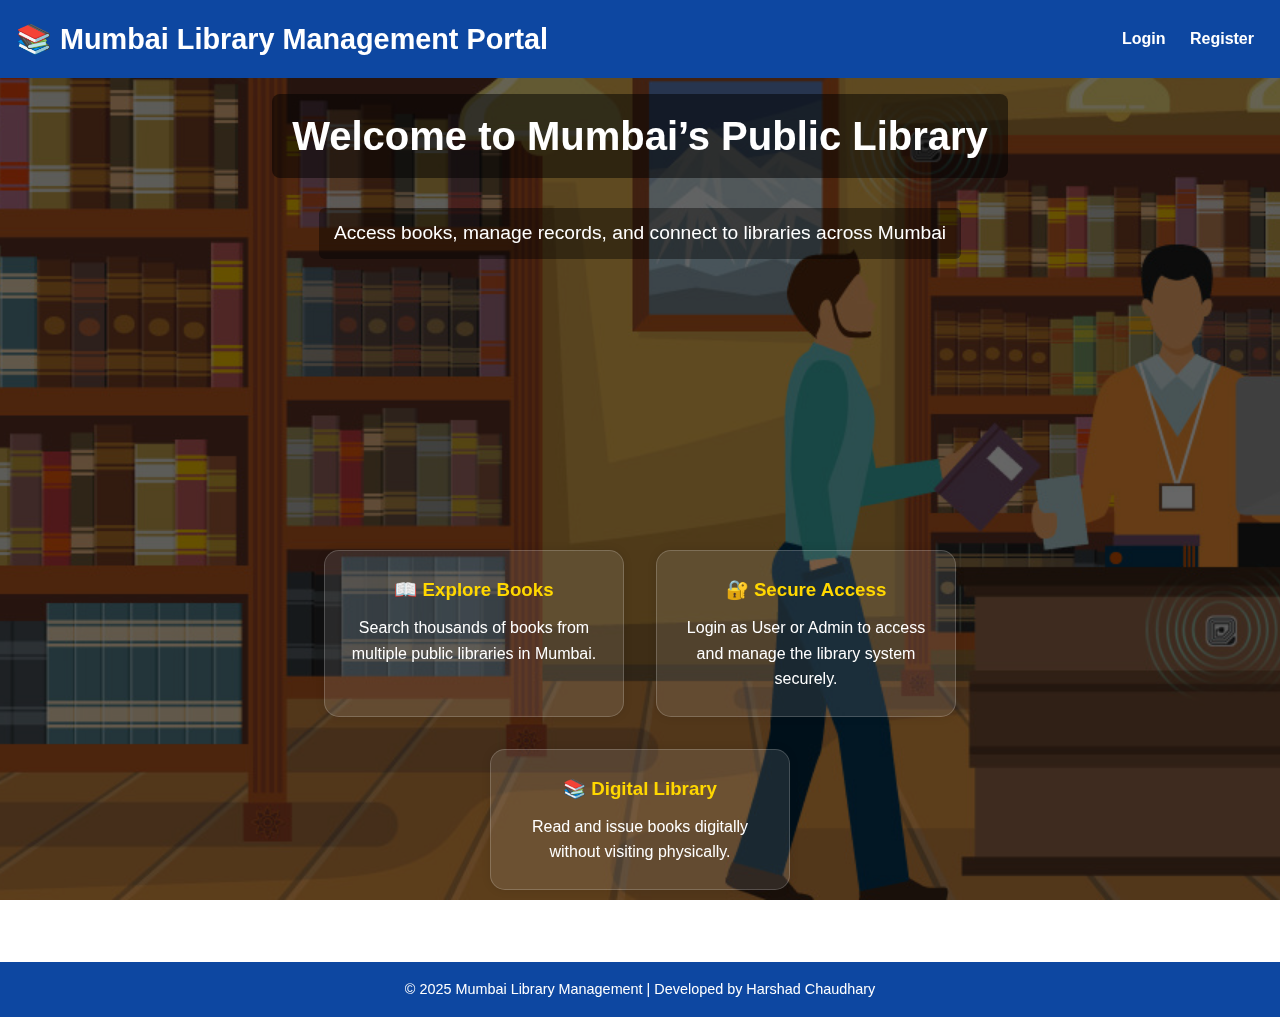
<file: client/index.html>
<!-- client/index.html -->
<!DOCTYPE html>
<html lang="en">
<head>
  <meta charset="UTF-8" />
  <meta name="viewport" content="width=device-width, initial-scale=1.0"/>
  <title>Mumbai Library Portal</title>
  <link rel="stylesheet" href="style.css" />
  <style>
    body {
      margin: 0;
      font-family: Arial, sans-serif;
      background: url('bg.jpg') no-repeat center center fixed;
      background-size: cover;
      position: relative;
    }

    body::before {
      content: '';
      position: fixed;
      top: 0;
      left: 0;
      height: 100%;
      width: 100%;
      background: rgba(0, 0, 0, 0.6);
      z-index: -1;
    }

    header, main, footer {
      color: white;
      text-align: center;
      padding: 1rem;
    }

    nav a {
      color: #fff;
      margin: 0 10px;
      text-decoration: none;
      font-weight: bold;
    }

    .features {
      display: flex;
      justify-content: center;
      flex-wrap: wrap;
      padding: 2rem;
      gap: 2rem;
    }

    .card {
      background: rgba(255, 255, 255, 0.1);
      padding: 1.5rem;
      border-radius: 15px;
      width: 300px;
      text-align: center;
      color: white;
      text-decoration: none;
      transition: transform 0.3s ease, background 0.3s ease;
      border: 1px solid #ffffff30;
    }

    .card:hover {
      transform: scale(1.05);
      background: rgba(255, 255, 255, 0.2);
    }

    .highlight {
      color: #ffd700;
    }

    footer {
      margin-top: 2rem;
      font-size: 0.9rem;
    }
  </style>
</head>
<body>
  <header>
    <h1>📚 Mumbai Library Management Portal</h1>
    <nav>
      <a href="login.html">Login</a>
      <a href="register.html">Register</a>
    </nav>
  </header>

  <main>
    <h2>Welcome to Mumbai’s Public Library</h2>
    <p>Access books, manage records, and connect to libraries across Mumbai</p>
  </main>

  <section class="features">
    <a href="explore-books.html" class="card">
      <h3>📖 <span class="highlight">Explore Books</span></h3>
      <p>Search thousands of books from multiple public libraries in Mumbai.</p>
    </a>
    <a href="secure-access.html" class="card">
      <h3>🔐 <span class="highlight">Secure Access</span></h3>
      <p>Login as User or Admin to access and manage the library system securely.</p>
    </a>
    <a href="digital-library.html" class="card">
      <h3>📚 <span class="highlight">Digital Library</span></h3>
      <p>Read and issue books digitally without visiting physically.</p>
    </a>
  </section>

  <footer>
    <p>&copy; 2025 Mumbai Library Management | Developed by Harshad Chaudhary</p>
  </footer>
</body>
</html>
</file>
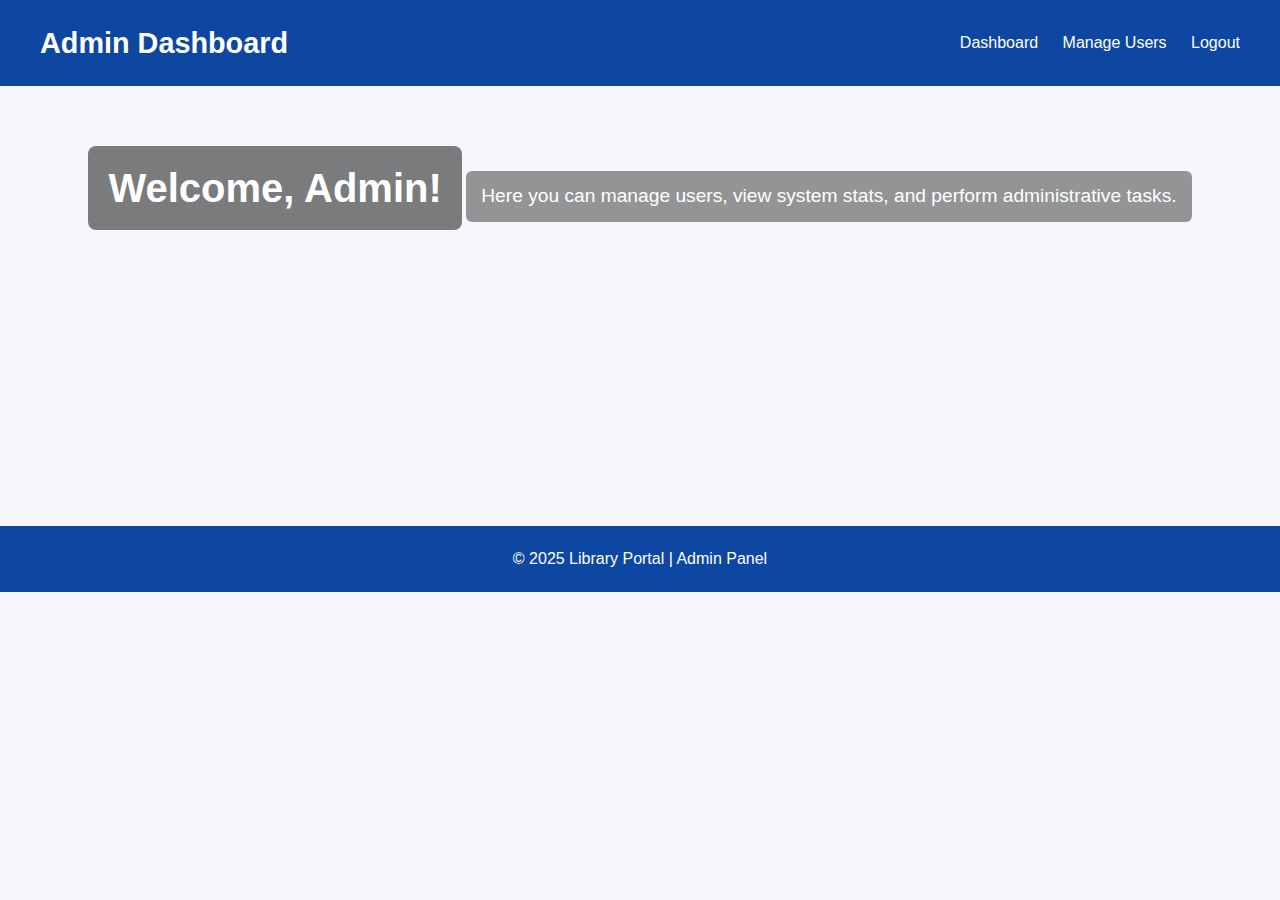
<file: client/admin-deshboard.html>
<!DOCTYPE html>
<html lang="en">
<head>
  <meta charset="UTF-8">
  <meta name="viewport" content="width=device-width, initial-scale=1">
  <title>Admin Dashboard</title>
  <link rel="stylesheet" href="style.css">
</head>
<body>
  <header>
    <h1>Admin Dashboard</h1>
    <nav>
      <a href="admin-dashboard.html">Dashboard</a>
      <a href="manage-users.html">Manage Users</a>
      <a href="#" onclick="logout()">Logout</a>
    </nav>
  </header>

  <main>
    <h2>Welcome, Admin!</h2>
    <p>Here you can manage users, view system stats, and perform administrative tasks.</p>
  </main>

  <footer>
    <p>&copy; 2025 Library Portal | Admin Panel</p>
  </footer>

  <script>
    function logout() {
      localStorage.removeItem('loggedInUser');
      window.location.href = 'login.html';
    }
  </script>
</body>
</html>
</file>
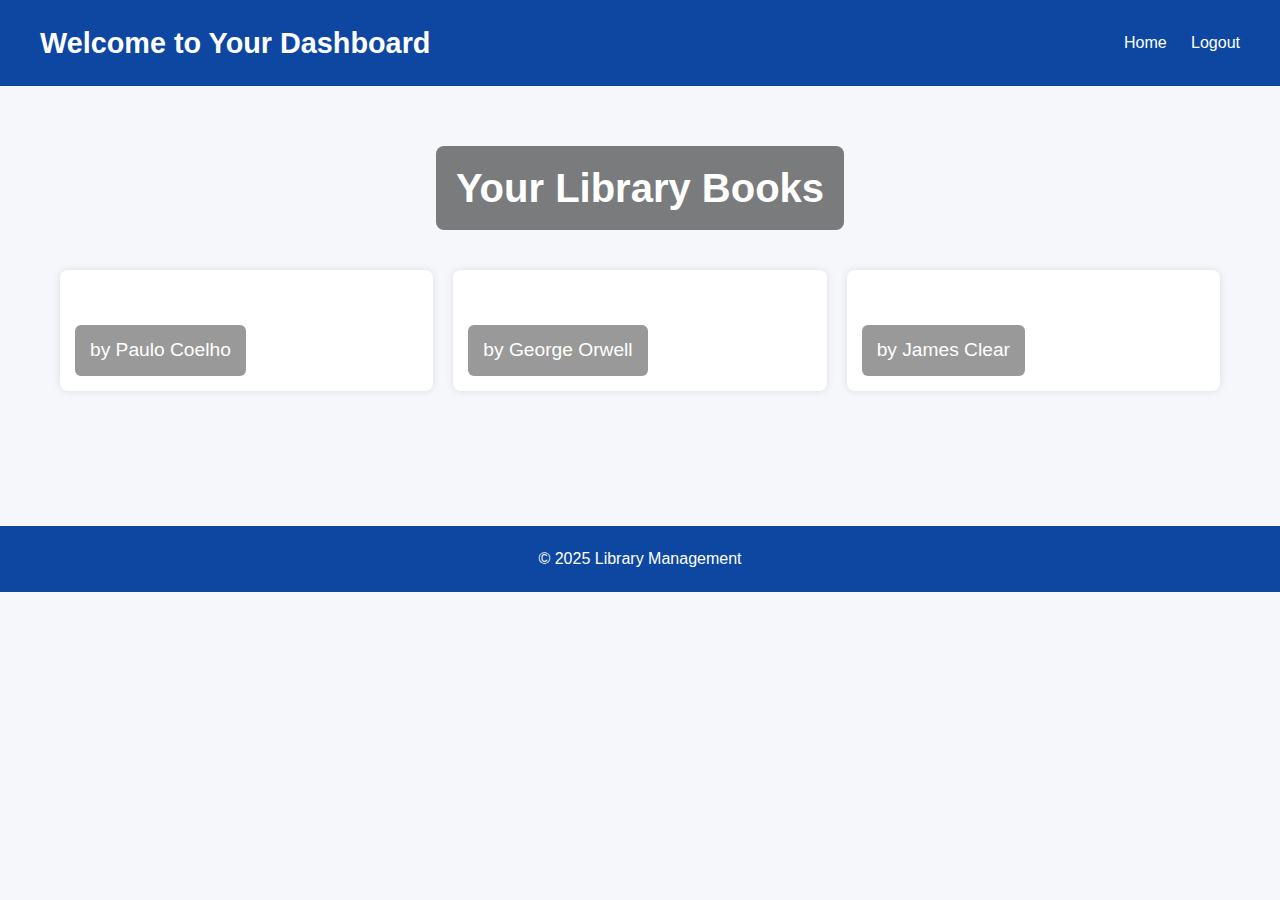
<file: client/dashboard.html>
<!-- client/dashboard.html -->
<!DOCTYPE html>
<html lang="en">
<head>
  <meta charset="UTF-8" />
  <title>Dashboard - Library Management</title>
  <link rel="stylesheet" href="style.css" />
</head>
<body>
  <header>
    <h1>Welcome to Your Dashboard</h1>
    <nav>
      <a href="index.html">Home</a>
      <a href="login.html">Logout</a>
    </nav>
  </header>

  <main>
    <h2>Your Library Books</h2>
    <div id="booksList">
      <!-- Book cards will be dynamically inserted here -->
    </div>
  </main>

  <footer>
    <p>&copy; 2025 Library Management</p>
  </footer>

  <script src="script.js"></script>
</body>
</html>
</file>
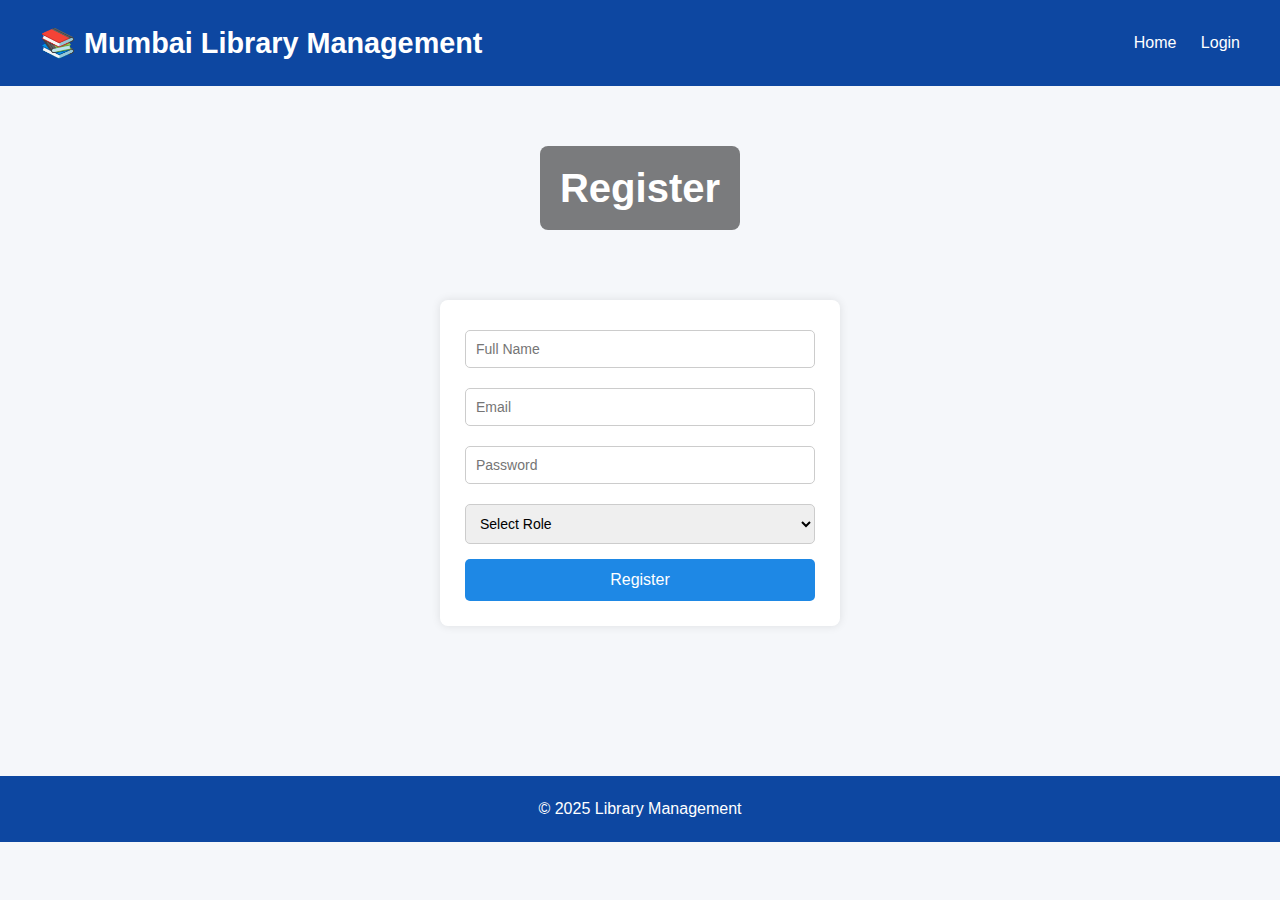
<file: client/register.html>
<!-- client/register.html -->
<!DOCTYPE html>
<html lang="en">
<head>
  <meta charset="UTF-8" />
  <meta name="viewport" content="width=device-width, initial-scale=1.0"/>
  <title>Register</title>
  <link rel="stylesheet" href="style.css" />
</head>
<body>
  <header>
    <h1>📚 Mumbai Library Management</h1>
    <nav>
      <a href="index.html">Home</a>
      <a href="login.html">Login</a>
    </nav>
  </header>

  <main class="form-container">
    <h2>Register</h2>
    <form id="registerForm" class="form">
      <input type="text" id="fullName" placeholder="Full Name" required />
      <input type="email" id="email" placeholder="Email" required />
      <input type="password" id="password" placeholder="Password" required />
      <select id="role" required>
        <option value="">Select Role</option>
        <option value="User">User</option>
        <option value="Admin">Admin</option>
      </select>
      <button type="submit">Register</button>
    </form>
  </main>

  <footer>
    <p>&copy; 2025 Library Management</p>
  </footer>

  <script>
    document.getElementById('registerForm').addEventListener('submit', function (e) {
      e.preventDefault();

      const fullName = document.getElementById('fullName').value;
      const email = document.getElementById('email').value;
      const password = document.getElementById('password').value;
      const role = document.getElementById('role').value;

      fetch('/register', {
        method: 'POST',
        headers: { 'Content-Type': 'application/json' },
        body: JSON.stringify({ fullName, email, password, role })
      })
      .then(res => res.json())
      .then(data => {
        alert(data.message);
        if (data.message === 'Registration successful') {
          window.location.href = 'login.html';
        }
      })
      .catch(err => {
        alert('Something went wrong: ' + err.message);
      });
    });
  </script>
</body>
</html>
</file>
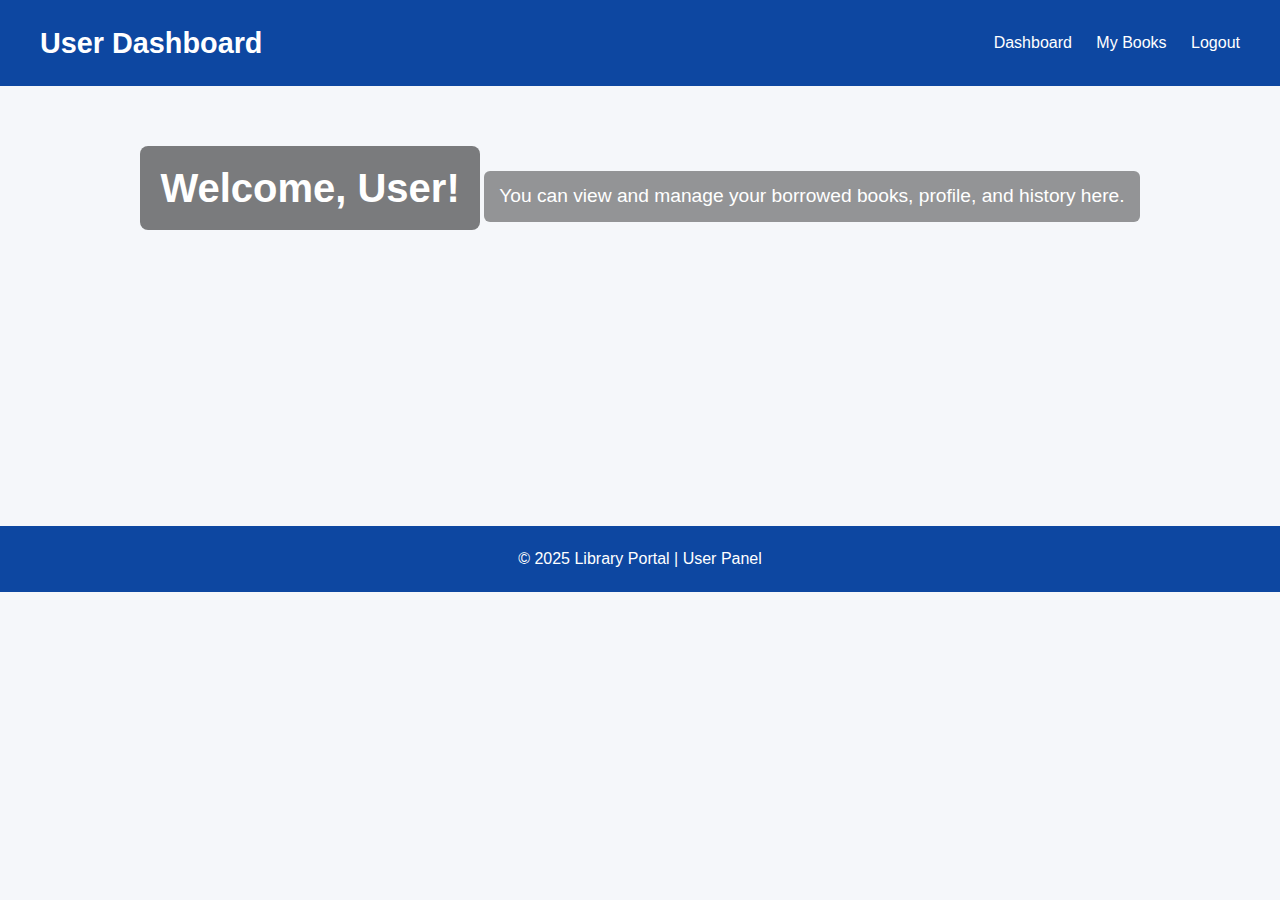
<file: client/user-deshboard.html>
<!DOCTYPE html>
<html lang="en">
<head>
  <meta charset="UTF-8">
  <meta name="viewport" content="width=device-width, initial-scale=1">
  <title>User Dashboard</title>
  <link rel="stylesheet" href="style.css">
</head>
<body>
  <header>
    <h1>User Dashboard</h1>
    <nav>
      <a href="user-dashboard.html">Dashboard</a>
      <a href="my-books.html">My Books</a>
      <a href="#" onclick="logout()">Logout</a>
    </nav>
  </header>

  <main>
    <h2>Welcome, User!</h2>
    <p>You can view and manage your borrowed books, profile, and history here.</p>
  </main>

  <footer>
    <p>&copy; 2025 Library Portal | User Panel</p>
  </footer>

  <script>
    function logout() {
      localStorage.removeItem('loggedInUser');
      window.location.href = 'login.html';
    }
  </script>
</body>
</html>
</file>
<file: client/style.css>
/* client/style.css */

/* Reset and base styles */
* {
  margin: 0;
  padding: 0;
  box-sizing: border-box;
}

body {
  font-family: 'Segoe UI', Tahoma, Geneva, Verdana, sans-serif;
  background-color: #f5f7fa;
  color: #212121;
  line-height: 1.6;
}

/* Header */
header {
  background-color: #0d47a1;
  color: white;
  padding: 20px 40px;
  display: flex;
  justify-content: space-between;
  align-items: center;
  flex-wrap: wrap;
}

header h1 {
  background-color: rgba(255, 0, 0, 0);
  font-size: 1.8rem;
}

nav a {
  color: #fff;
  margin-left: 20px;
  text-decoration: none;
  font-weight: 500;
  transition: 0.3s ease;
}

nav a:hover {
  text-decoration: underline;
}

/* Main */
main {
  padding: 60px 40px;
  text-align: center;
  background-image: url('https://ndl.iitkgp.ac.in/assets/images/banner-ndli.jpg');
  background-size: cover;
  background-position: center;
  color: white;
  min-height: 400px;
}

main h2 {
  font-size: 2.5rem;
  margin-bottom: 20px;
  background-color: rgba(0, 0, 0, 0.5);
  display: inline-block;
  padding: 10px 20px;
  border-radius: 8px;
}

main p {
  font-size: 1.2rem;
  background-color: rgba(0, 0, 0, 0.4);
  display: inline-block;
  padding: 10px 15px;
  border-radius: 6px;
  margin-top: 10px;
}

/* Features/Sections */
.features {
  display: flex;
  justify-content: center;
  gap: 30px;
  margin: 40px auto;
  max-width: 1000px;
  flex-wrap: wrap;
}

.card {
  background-color: white;
  box-shadow: 0 0 10px rgba(0, 0, 0, 0.1);
  padding: 20px;
  border-radius: 10px;
  width: 280px;
  text-align: left;
  transition: 0.3s ease;
}

.card:hover {
  transform: translateY(-5px);
  box-shadow: 0 5px 15px rgba(0, 0, 0, 0.2);
}

.card h3 {
  margin-bottom: 10px;
  color: #1e88e5;
}

/* Footer */
footer {
  text-align: center;
  padding: 20px;
  background-color: #0d47a1;
  color: white;
  margin-top: 40px;
}

/* Forms */
form {
  background-color: #ffffff;
  padding: 25px;
  max-width: 400px;
  margin: 50px auto;
  border-radius: 8px;
  box-shadow: 0 0 10px rgba(0, 0, 0, 0.1);
  text-align: left;
}

form h2 {
  text-align: center;
  color: #1e88e5;
}

label {
  display: block;
  margin-top: 10px;
  font-weight: bold;
}

input, select {
  width: 100%;
  padding: 10px;
  margin-top: 5px;
  margin-bottom: 15px;
  border: 1px solid #ccc;
  border-radius: 5px;
  font-size: 14px;
}

button {
  background-color: #1e88e5;
  color: white;
  padding: 12px;
  border: none;
  width: 100%;
  border-radius: 5px;
  cursor: pointer;
  font-size: 16px;
  transition: background-color 0.3s ease;
}

button:hover {
  background-color: #1565c0;
}

/* Book Cards */
#booksList {
  display: grid;
  grid-template-columns: repeat(auto-fit, minmax(250px, 1fr));
  gap: 20px;
  padding: 20px;
}

.book-card {
  background: #fff;
  padding: 15px;
  border-radius: 8px;
  box-shadow: 0 0 8px rgba(0, 0, 0, 0.1);
  text-align: left;
}

/* Explore Books - Book Categories Grid */
.book-categories {
  display: flex;
  flex-wrap: wrap;
  justify-content: center;
  padding: 40px 20px;
  gap: 2rem;
  background: #f1f4f8;
}

/* Scoped styles for Explore Books only */
.book-categories .book-card {
  background: rgba(255, 255, 255, 0.9);
  border: 1px solid #ddd;
  padding: 20px;
  border-radius: 10px;
  width: 250px;
  text-align: center;
  box-shadow: 0 2px 10px rgba(0, 0, 0, 0.1);
  transition: transform 0.3s ease, box-shadow 0.3s ease;
  cursor: pointer;
}

.book-categories .book-card:hover {
  transform: translateY(-8px);
  box-shadow: 0 6px 18px rgba(0, 0, 0, 0.2);
}

.book-categories .book-card h3 {
  font-size: 1.4rem;
  margin-bottom: 10px;
  color: #1e88e5;
}

.book-categories .book-card p {
  font-size: 1rem;
  color: #333;
}
</file>
